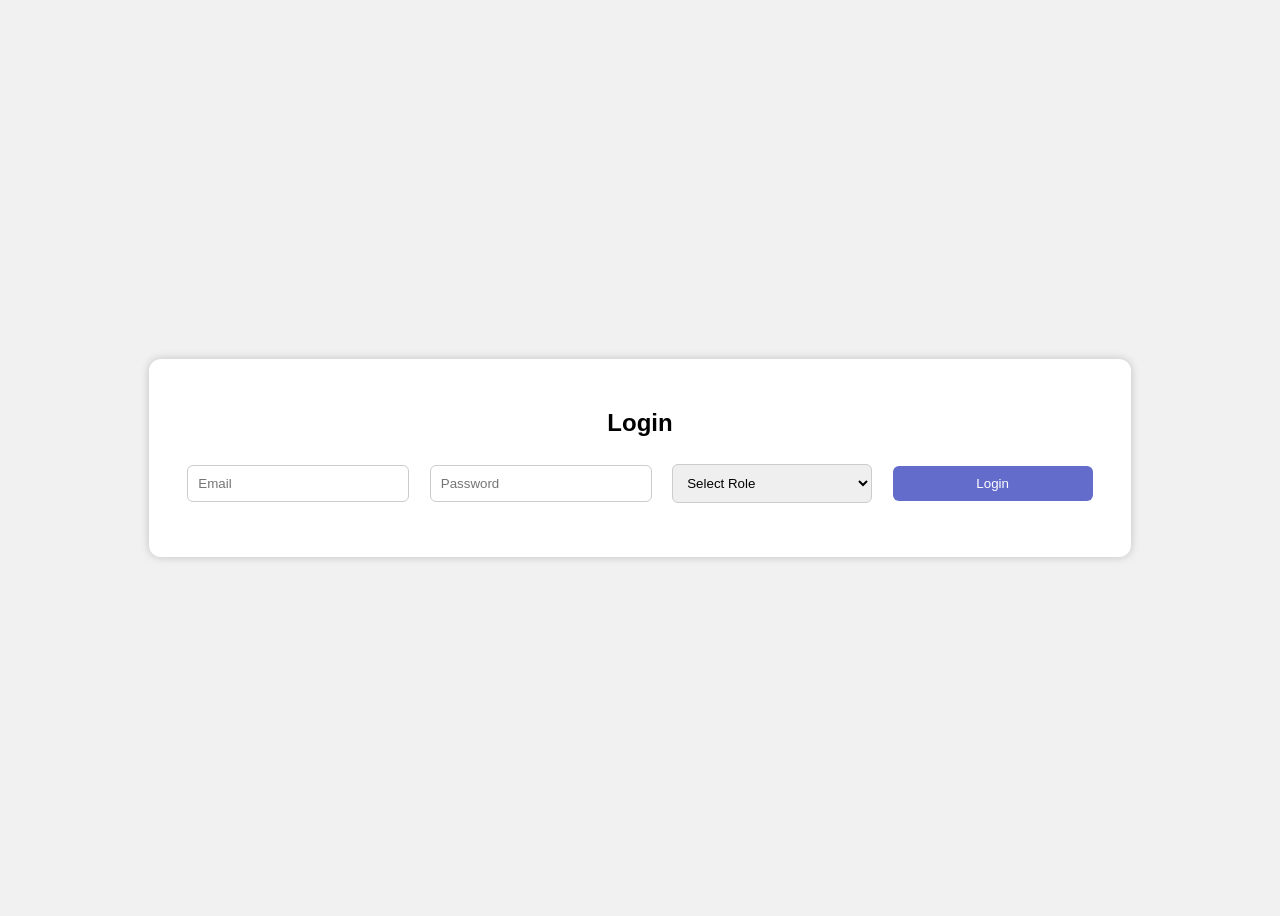
<file: index.html>
<!DOCTYPE html>
<html lang="en">
<head>
  <meta charset="UTF-8">
  <meta name="viewport" content="width=device-width, initial-scale=1.0">
  <title>Login to Academix</title>
  <link rel="stylesheet" href="css/login.css">
</head>
<body>
  <div class="login-container">
    <h2>Login</h2>
    <form id="loginForm"> 
      <input type="email" id="email" placeholder="Email" required>
      <input type="password" id="password" placeholder="Password" required>
      <select id="role" required>
        <option value="">Select Role</option>
        <option value="admin">Admin</option>
        <option value="teacher">Teacher</option>
        <option value="student">Student</option>
      </select>
      <button type="submit">Login</button>
    </form>
    <p id="message"></p>
  </div>
  <script src="js/login.js"></script>
</body>
</html>
</file>
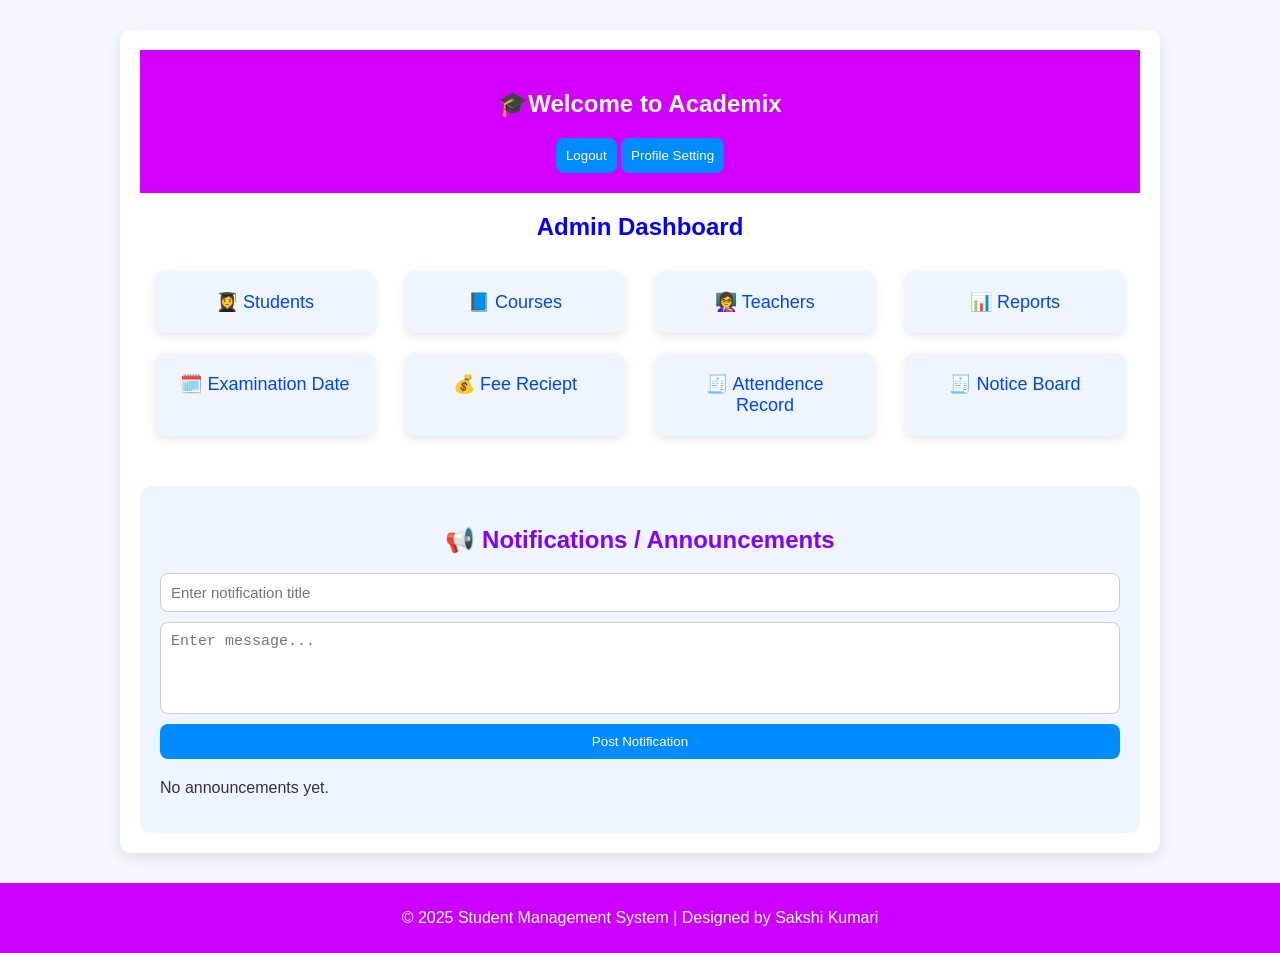
<file: adminDashboard.html>
<!DOCTYPE html>
<html lang="en">

<head>
  <meta charset="UTF-8">
  <meta name="viewport" content="width=device-width, initial-scale=1.0">
  <title>Admin Dashboard</title>
  <link rel="stylesheet" href="css/styles.css">
</head>

<body>
  <div class="container">
    <header>
      <nav class="navbar">
        <h1>🎓Welcome to Academix</h1>
        <button onclick="window.location.href='index.html'">Logout</button>
        <button onclick="window.location.href='profile.html'">Profile Setting</button>
      </nav>
    </header>
    <!-- Quick Links Section -->
    <section class="quick-links">
      <h2>Admin Dashboard</h2>
      <div class="links">
        <a href="student.html" class="card">👩‍🎓 Students</a>
        <a href="course.html" class="card">📘 Courses</a>
        <a href="faculty.html" class="card">👩‍🏫 Teachers</a>
        <a href="reports.html" class="card">📊 Reports</a>
        <a href="examination.html" class="card">🗓️ Examination Date</a>
        <a href="fee.html" class="card">💰 Fee Reciept</a>
        <a href="attendance.html" class="card">🧾 Attendence Record</a>
        <a href="notice.html" class="card">🧾 Notice Board</a>
      </div>
    </section>

    <!-- Notifications / Announcements -->
    <section class="notifications">
      <h2>📢 Notifications / Announcements</h2>

      <form id="notificationForm">
        <input type="text" id="noteTitle" placeholder="Enter notification title" required>
        <textarea id="noteMessage" placeholder="Enter message..." required></textarea>
        <button type="submit">Post Notification</button>
      </form>

      <div id="notificationList" class="note-list"></div>
    </section>
  </div>

  <footer>
    <p>© 2025 Student Management System | Designed by Sakshi Kumari</p>
  </footer>

  <script src="js/app.js"></script>
</body>

</html>
</file>
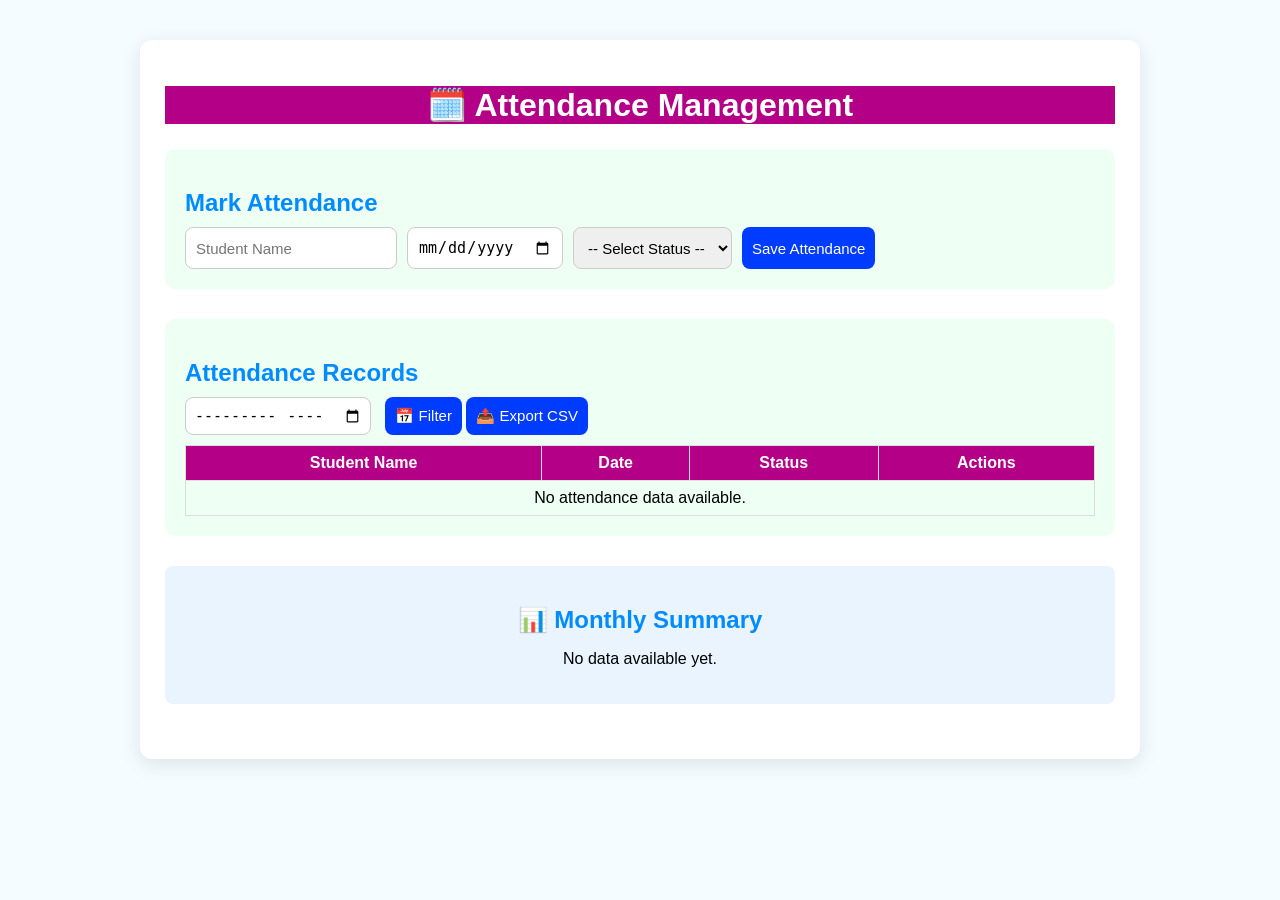
<file: attendance.html>
<!DOCTYPE html>
<html lang="en">
<head>
  <meta charset="UTF-8">
  <meta name="viewport" content="width=device-width, initial-scale=1.0">
  <title>Attendance Management | Student DBMS</title>
  <link rel="stylesheet" href="css/attendance.css">
</head>
<body>
  <div class="container">
    <h1>🗓️ Attendance Management</h1>

    <!-- Attendance Form -->
    <section class="attendance-form">
      <h2>Mark Attendance</h2>
      <form id="attendanceForm">
        <input type="text" id="studentName" placeholder="Student Name" required>
        <input type="date" id="attendanceDate" required>
        <select id="attendanceStatus" required>
          <option value="">-- Select Status --</option>
          <option value="Present">Present</option>
          <option value="Absent">Absent</option>
        </select>
        <button type="submit">Save Attendance</button>
      </form>
    </section>

    <!-- Attendance Table -->
    <section class="attendance-table">
      <h2>Attendance Records</h2>
      <input type="month" id="filterMonth" />
      <button onclick="filterByMonth()">📅 Filter</button>
      <button onclick="exportAttendance()">📤 Export CSV</button>

      <table>
        <thead>
          <tr>
            <th>Student Name</th>
            <th>Date</th>
            <th>Status</th>
            <th>Actions</th>
          </tr>
        </thead>
        <tbody id="attendanceBody"></tbody>
      </table>
    </section>

    <!-- Summary Section -->
    <section class="summary">
      <h2>📊 Monthly Summary</h2>
      <p id="summaryText">No data available yet.</p>
    </section>
  </div>

  <script src="js/attendance.js"></script>
</body>
</html>
</file>
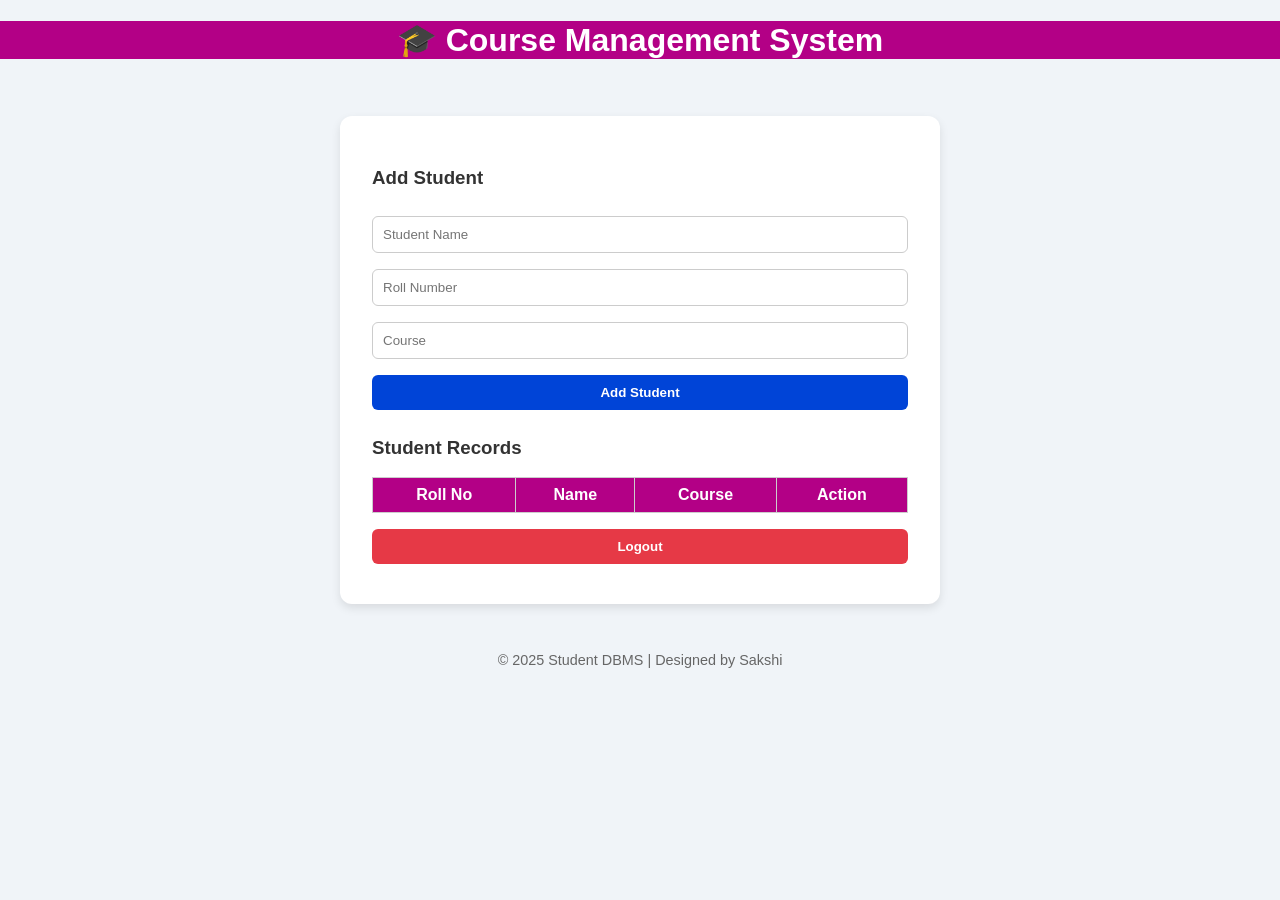
<file: course.html>
<!DOCTYPE html>
<html lang="en">

<head>
  <meta charset="UTF-8" />
  <meta name="viewport" content="width=device-width, initial-scale=1.0" />
  <title>Course Management System</title>
  <link rel="stylesheet" href="css/course.css">
</head>

<body>
  <header class="header">
    <h1>🎓 Course Management System</h1>
  </header>

  <main>
    <div class="container">
      <!-- ===== Dashboard Page ===== -->
      <section id="dashboard" class="dashboard">

        <!-- ===== Add Student Form ===== -->
        <div class="add-student">
          <h3>Add Student</h3>
          <div class="form-group">
            <input type="text" id="studentName" placeholder="Student Name" />
            <input type="text" id="studentRoll" placeholder="Roll Number" />
            <input type="text" id="studentCourse" placeholder="Course" />
          </div>
          <button class="add-btn" onclick="addStudent()">Add Student</button>
        </div>

        <!-- ===== Student Records ===== -->
        <div class="student-records">
          <h3>Student Records</h3>
          <div class="table-wrapper">
            <table id="studentTable">
              <thead>
                <tr>
                  <th>Roll No</th>
                  <th>Name</th>
                  <th>Course</th>
                  <th>Action</th>
                </tr>
              </thead>
              <tbody></tbody>
            </table>
          </div>
        </div>
        <!-- <button class="logout-btn" onclick="window.location.href='login.html'">Logout</button> -->
        <!-- <div class="text-center mt-6">
          <a href="index.html" class="text-[#6cb1da] hover:text-[#49a4d9] transition-colors">
            <i class="fas fa-arrow-left mr-2"></i>
            Back to Home
          </a>
        </div> -->
        <button class="logout-btn" onclick="logout()" ondblclick="">Logout</button>
      </section>
    </div>
  </main>

  <footer class="footer">
    © 2025 Student DBMS | Designed by Sakshi
  </footer>

  <script src="js/course.js"></script>
</body>

</html>
</file>
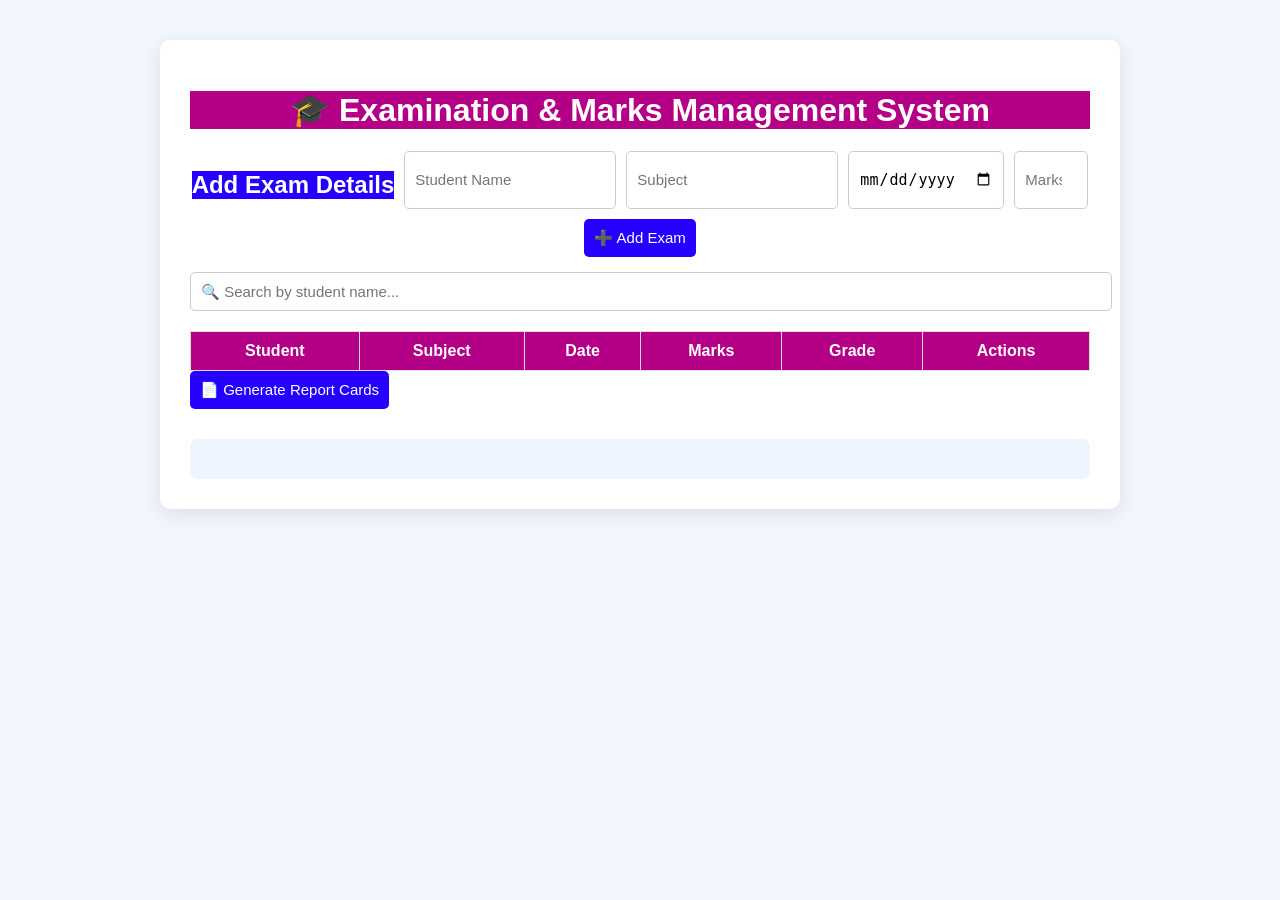
<file: examination.html>
<!DOCTYPE html>
<html lang="en">
<head>
  <meta charset="UTF-8">
  <meta name="viewport" content="width=device-width, initial-scale=1.0">
  <title>Examination & Marks Management</title>
  <link rel="stylesheet" href="css/examination.css">
</head>
<body>
  <div class="container">
    <h1>🎓 Examination & Marks Management System</h1>

    <!-- Add Exam Details Form -->
    <form id="examForm">
      <h2>Add Exam Details</h2>
      <input type="text" id="studentName" placeholder="Student Name" required>
      <input type="text" id="subject" placeholder="Subject" required>
      <input type="date" id="examDate" required>
      <input type="number" id="marks" placeholder="Marks (0 - 100)" min="0" max="100" required>
      <button type="submit">➕ Add Exam</button>
    </form>

    <!-- Search -->
    <input type="text" id="searchBox" placeholder="🔍 Search by student name..." />

    <!-- Table -->
    <table id="examTable">
      <thead>
        <tr>
          <th>Student</th>
          <th>Subject</th>
          <th>Date</th>
          <th>Marks</th>
          <th>Grade</th>
          <th>Actions</th>
        </tr>
      </thead>
      <tbody  id="tbody"></tbody>
    </table>

    <!-- Generate Report Card -->
    <button id="generateReportBtn">📄 Generate Report Cards</button>

    <div id="reportCards"></div>
  </div>

  <script src="js/examination.js"></script>
</body>
</html>
</file>
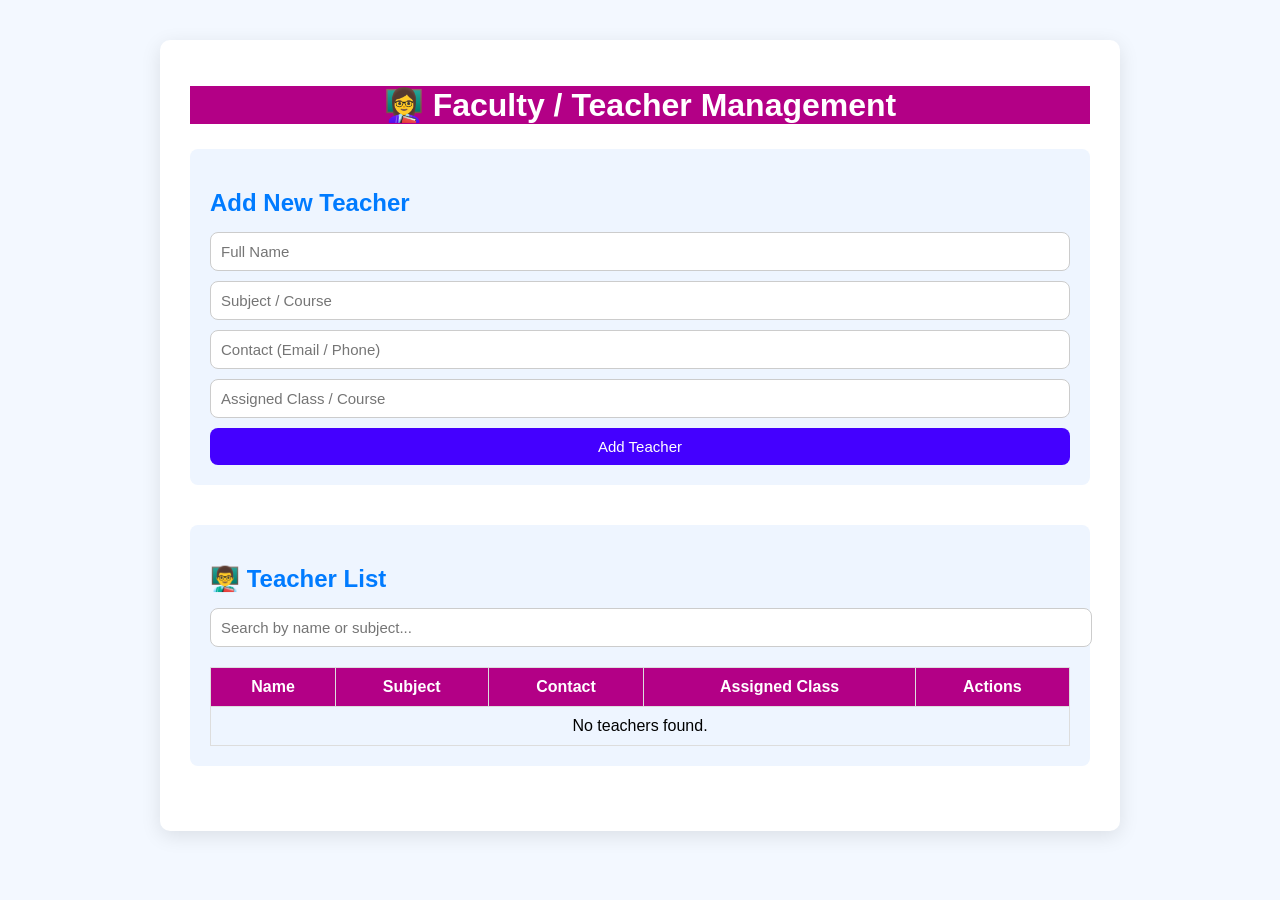
<file: faculty.html>
<!DOCTYPE html>
<html lang="en">
<head>
  <meta charset="UTF-8">
  <meta name="viewport" content="width=device-width, initial-scale=1.0">
  <title>Faculty / Teacher Management</title>
  <link rel="stylesheet" href="/css/faculty.css">
</head>
<body>
  <div class="container">
    <h1>👩‍🏫 Faculty / Teacher Management</h1>

    <!-- Add Teacher Form -->
    <section class="form-section">
      <h2>Add New Teacher</h2>
      <form id="teacherForm">
        <input type="text" id="teacherName" placeholder="Full Name" required>
        <input type="text" id="teacherSubject" placeholder="Subject / Course" required>
        <input type="text" id="teacherContact" placeholder="Contact (Email / Phone)" required>
        <input type="text" id="teacherClass" placeholder="Assigned Class / Course" required>
        <button type="submit">Add Teacher</button>
      </form>
    </section>

    <!-- Teacher List -->
    <section class="list-section">
      <h2>👨‍🏫 Teacher List</h2>
      <input type="text" id="searchTeacher" placeholder="Search by name or subject...">

      <table>
        <thead>
          <tr>
            <th>Name</th>
            <th>Subject</th>
            <th>Contact</th>
            <th>Assigned Class</th>
            <th>Actions</th>
          </tr>
        </thead>
        <tbody id="teacherTableBody"></tbody>
      </table>
    </section>
  </div>

  <script src="/js/faculty.js"></script>
</body>
</html>
</file>
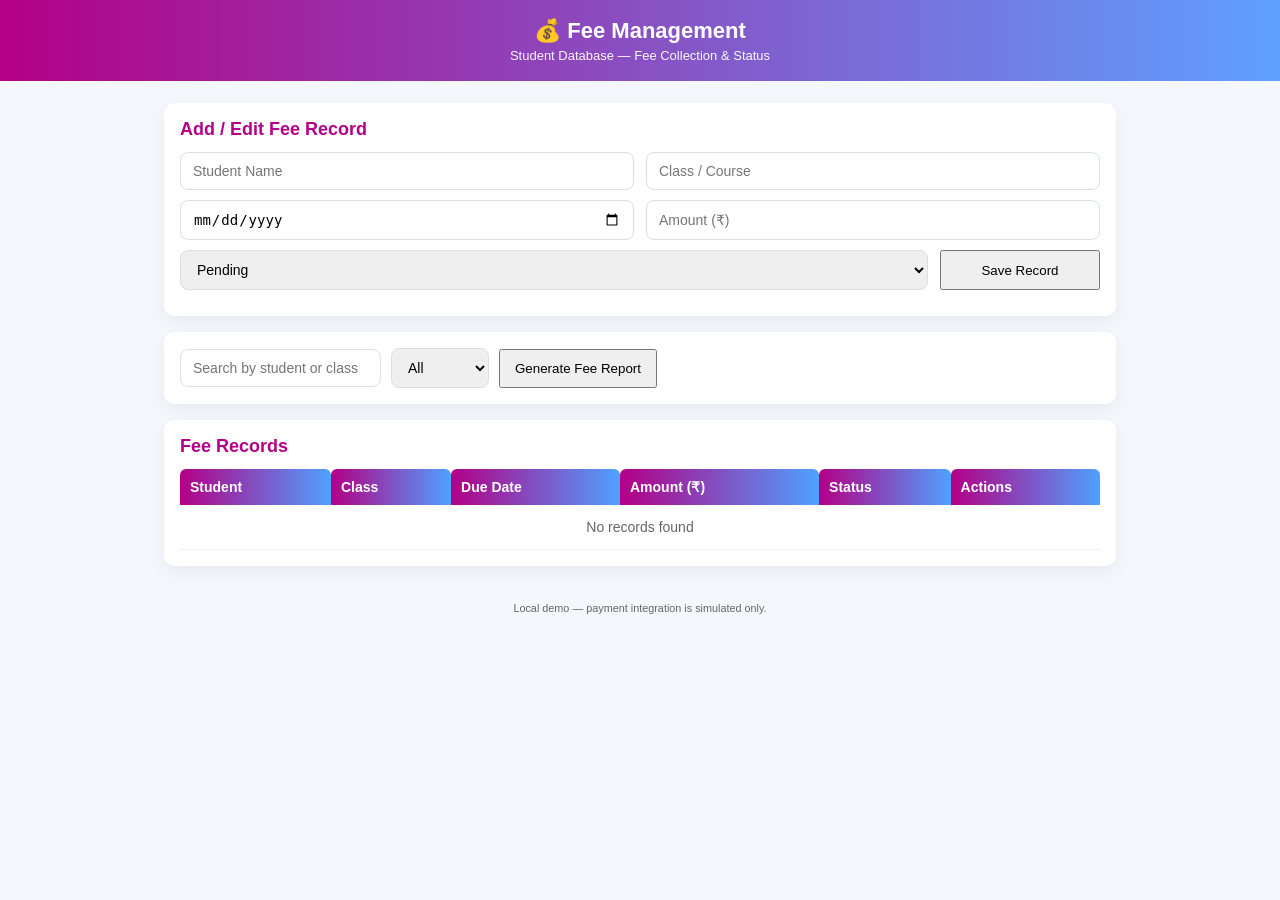
<file: fee.html>
<!DOCTYPE html>
<html lang="en">
<head>
  <meta charset="utf-8" />
  <meta name="viewport" content="width=device-width,initial-scale=1" />
  <title>Fee Management | Student DB</title>
  <link rel="stylesheet" href="css/fee.css" />
</head>
<body>
  <header>
    <h1>💰 Fee Management</h1>
    <p>Student Database — Fee Collection & Status</p>
  </header>

  <main class="container">
    <!-- Form -->
    <section class="card">
      <h2>Add / Edit Fee Record</h2>
      <form id="feeForm">
        <input type="hidden" id="editIndex" />
        <div class="row">
          <input type="text" id="studentName" placeholder="Student Name" required />
          <input type="text" id="studentClass" placeholder="Class / Course" required />
        </div>
        <div class="row">
          <input type="date" id="dueDate" required />
          <input type="number" id="amount" placeholder="Amount (₹)" min="0" required />
        </div>
        <div class="row">
          <select id="status">
            <option value="pending">Pending</option>
            <option value="paid">Paid</option>
          </select>
          <button type="submit" class="btn">Save Record</button>
        </div>
      </form>
    </section>

    <!-- Controls -->
    <section class="card">
      <div class="controls">
        <input id="searchBox" placeholder="Search by student or class" />
        <select id="filterStatus">
          <option value="all">All</option>
          <option value="paid">Paid</option>
          <option value="pending">Pending</option>
        </select>
        <button id="generateReport" class="btn">Generate Fee Report</button>
      </div>
    </section>

    <!-- Table -->
    <section class="card">
      <h2>Fee Records</h2>
      <table id="feeTable">
        <thead>
          <tr>
            <th>Student</th>
            <th>Class</th>
            <th>Due Date</th>
            <th>Amount (₹)</th>
            <th>Status</th>
            <th>Actions</th>
          </tr>
        </thead>
        <tbody>
          <!-- dynamically filled -->
        </tbody>
      </table>
    </section>

    <!-- Report -->
    <section class="card" id="reportCard" style="display:none;">
      <h2>Fee Report</h2>
      <div id="reportContent"></div>
    </section>
  </main>

  <footer>
    <small>Local demo — payment integration is simulated only.</small>
  </footer>

  <script src="js/fee.js"></script>
</body>
</html>
</file>
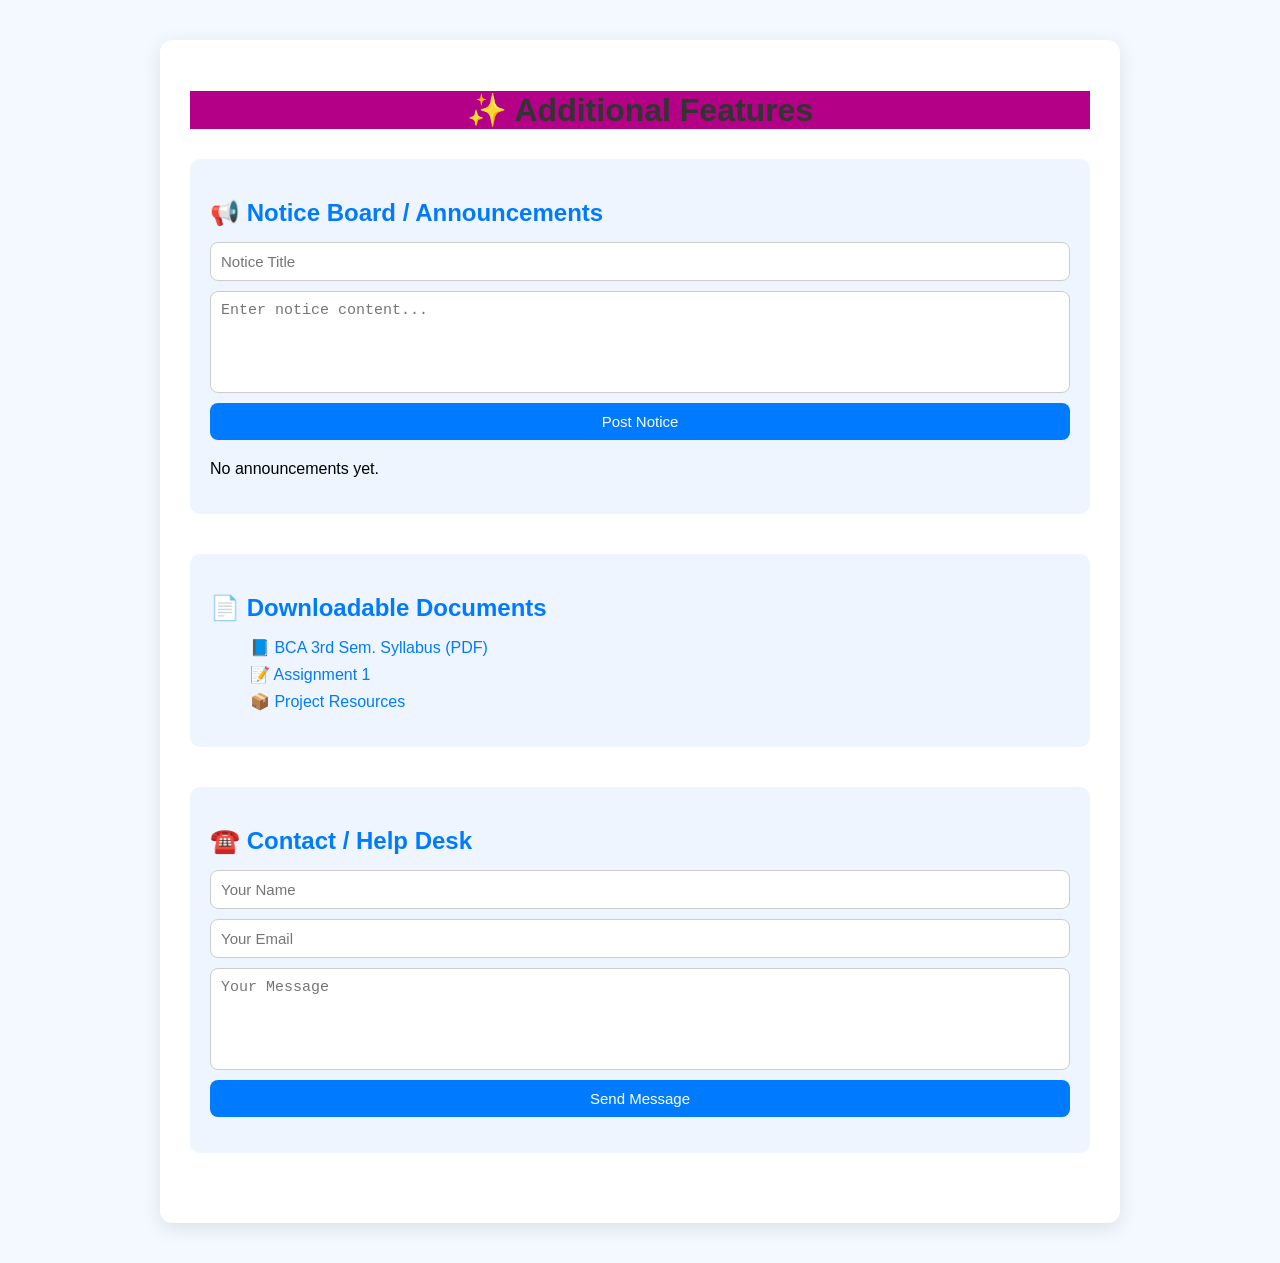
<file: notice.html>
<!DOCTYPE html>
<html lang="en">
<head>
  <meta charset="UTF-8">
  <meta name="viewport" content="width=device-width, initial-scale=1.0">
  <title>Additional Features | Student Management System</title>
  <link rel="stylesheet" href="css/notice.css">
</head>
<body>
  <div class="container">
    <h1>✨ Additional Features</h1>

    <!-- 🔔 Notice Board -->
    <section class="feature-section">
      <h2>📢 Notice Board / Announcements</h2>
      <form id="noticeForm">
        <input type="text" id="noticeTitle" placeholder="Notice Title" required>
        <textarea id="noticeContent" placeholder="Enter notice content..." required></textarea>
        <button type="submit">Post Notice</button>
      </form>

      <div id="noticeBoard" class="board"></div>
    </section>

    <!-- 📄 Downloadable Documents -->
    <section class="feature-section">
      <h2>📄 Downloadable Documents</h2>
      <ul id="documentList">
        <li><a href="/files/BCA 3RD SEM (Sec G).pdf" target="_blank" rel="noopener noreferrer">📘 BCA 3rd Sem. Syllabus (PDF)</a></li>
        <li><a href="/files/Assignment 1 .pdf" target="_blank">📝 Assignment 1</a></li>
        <li><a href="/files/Project front-page.pdf" target="_blank">📦 Project Resources</a></li>
      </ul>
    </section>

    <!-- ☎️ Contact / Help Section -->
    <section class="feature-section">
      <h2>☎️ Contact / Help Desk</h2>
      <form id="contactForm">
        <input type="text" id="contactName" placeholder="Your Name" required>
        <input type="email" id="contactEmail" placeholder="Your Email" required>
        <textarea id="contactMsg" placeholder="Your Message" required></textarea>
        <button type="submit">Send Message</button>
      </form>
      <p id="contactResponse"></p>
    </section>
  </div>

  <script src="js/notice.js"></script>
</body>
</html>
</file>
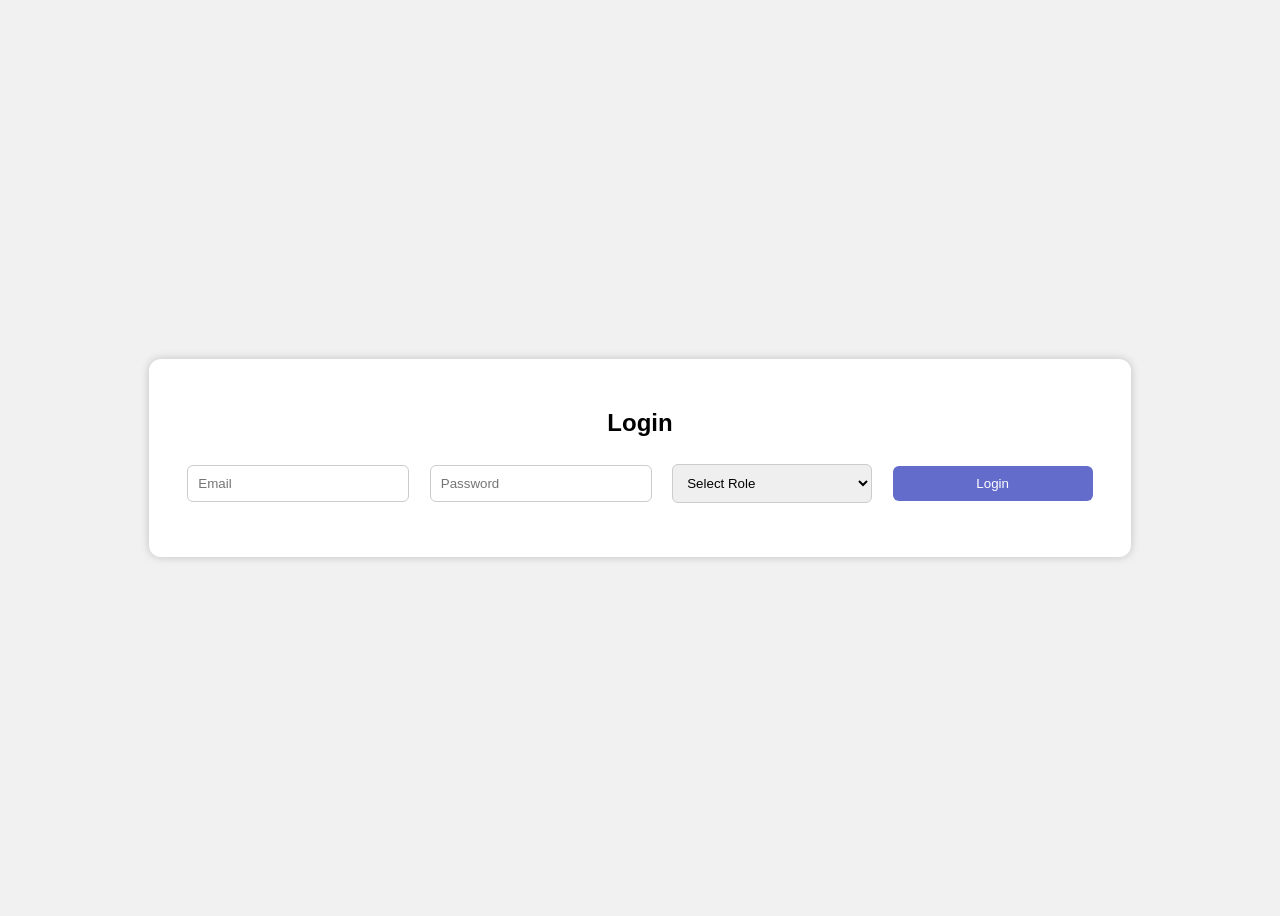
<file: profile.html>
<!DOCTYPE html>
<html lang="en">
<head>
  <meta charset="UTF-8">
  <meta name="viewport" content="width=device-width, initial-scale=1.0">
  <title>Profile - Student DBMS</title>
  <link rel="stylesheet" href="css/login.css">
</head>
<body>
  <div class="profile-container">
    <h2>Profile Settings</h2>
    <form id="profileForm">
      <input type="text" id="name" placeholder="Full Name" required>
      <input type="email" id="emailProfile" placeholder="Email" readonly>
      <input type="password" id="newPassword" placeholder="New Password (optional)">
      <button type="submit">Save Changes</button>
    </form>
    <button onclick="backToDashboard()">Back to Dashboard</button>
  </div>
  <script src="js/login.js"></script>
</body>
</html>
</file>
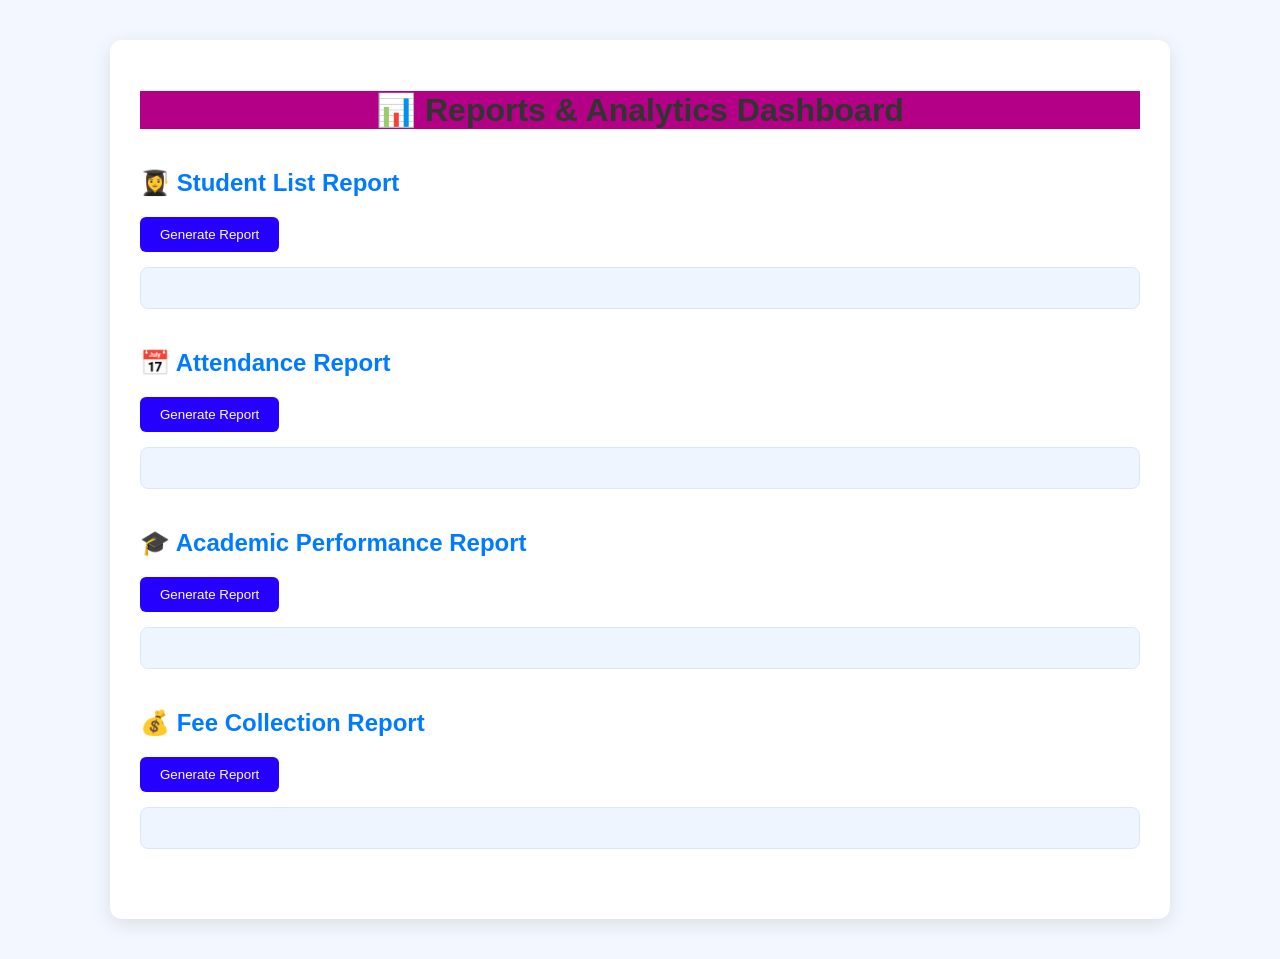
<file: reports.html>
<!DOCTYPE html>
<html lang="en">
<head>
  <meta charset="UTF-8">
  <meta name="viewport" content="width=device-width, initial-scale=1.0">
  <title>Reports & Analytics | Student Management System</title>
  <link rel="stylesheet" href="css/reports.css">
</head>
<body>
  <div class="container">
    <h1>📊 Reports & Analytics Dashboard</h1>

    <div class="report-section">
      <h2>👩‍🎓 Student List Report</h2>
      <button onclick="generateStudentReport()">Generate Report</button>
      <div id="studentReport" class="report-box"></div>
    </div>

    <div class="report-section">
      <h2>📅 Attendance Report</h2>
      <button onclick="generateAttendanceReport()">Generate Report</button>
      <div id="attendanceReport" class="report-box"></div>
    </div>

    <div class="report-section">
      <h2>🎓 Academic Performance Report</h2>
      <button onclick="generatePerformanceReport()">Generate Report</button>
      <div id="performanceReport" class="report-box"></div>
    </div>

    <div class="report-section">
      <h2>💰 Fee Collection Report</h2>
      <button onclick="generateFeeReport()">Generate Report</button>
      <div id="feeReport" class="report-box"></div>
    </div>
  </div>

  <script src="js/reports.js"></script>
</body>
</html>
</file>
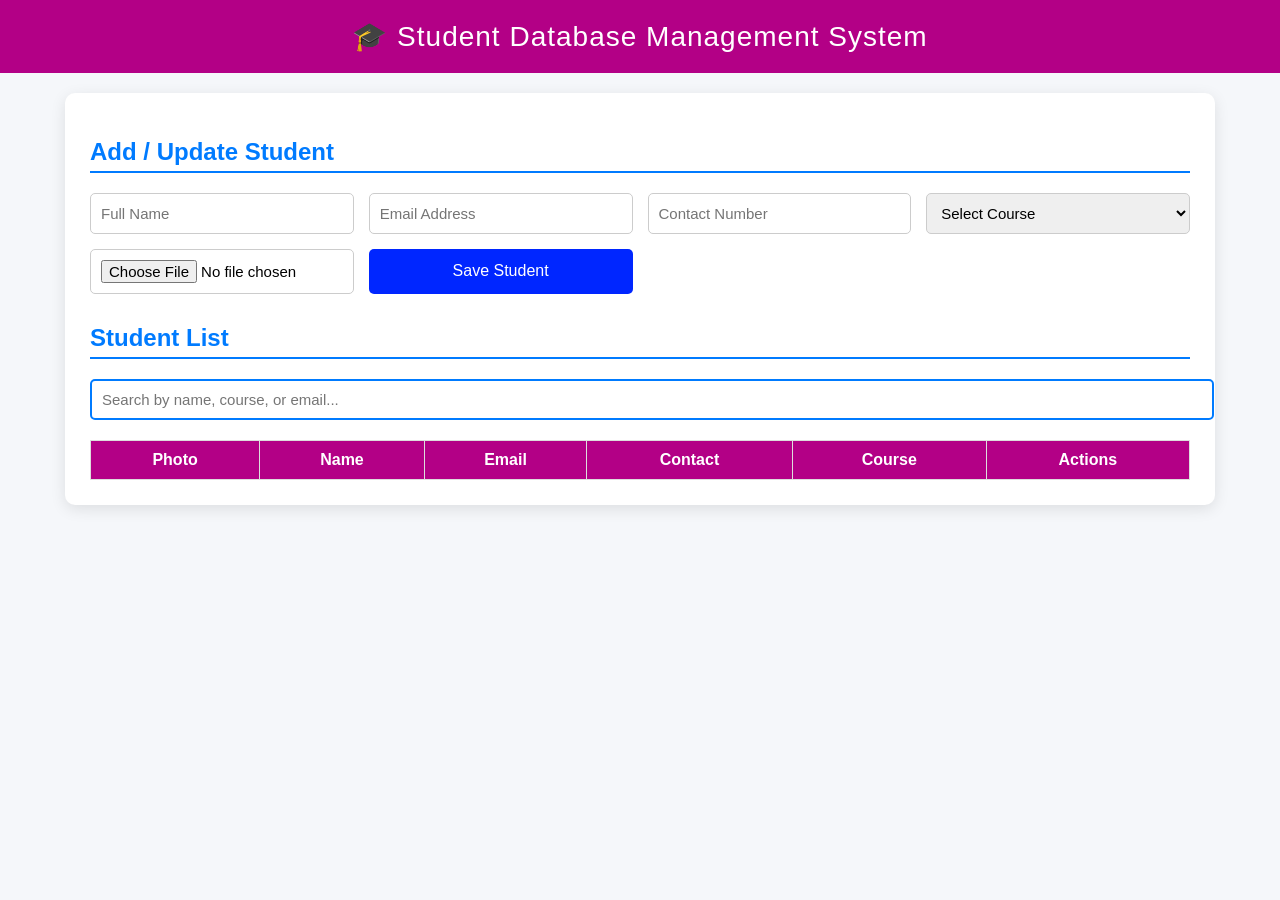
<file: student.html>
<!DOCTYPE html>
<html lang="en">

<head>
  <meta charset="UTF-8">
  <meta name="viewport" content="width=device-width, initial-scale=1.0">
  <title>Student Database System</title>
  <link rel="stylesheet" href="css/student.css">
   <link href="https://cdnjs.cloudflare.com/ajax/libs/font-awesome/6.0.0/css/all.min.css" rel="stylesheet">
</head>

<body>
  <header>🎓 Student Database Management System</header>
  <div class="container">
    <h2>Add / Update Student</h2>
    <form id="studentForm">
      <input type="hidden" id="editIndex">
      <input type="text" id="name" placeholder="Full Name" required>
      <input type="email" id="email" placeholder="Email Address" required>
      <input type="text" id="contact" placeholder="Contact Number" required>
      <select id="course" required>
        <option value="">Select Course</option>
        <option>BCA</option>
        <option>B.Tech</option>
        <option>MCA</option>
        <option>B.Sc</option>
        <option>BBA</option>
      </select>
      <input type="file" id="photo" accept="image/*">

      <button type="submit">Save Student</button>
    </form>

    <div class="student-list">
      <h2>Student List</h2>
      <div class="search-box">
        <input type="text" id="search" placeholder="Search by name, course, or email...">
      </div>
      <table>
        <thead>
          <tr>
            <th>Photo</th>
            <th>Name</th>
            <th>Email</th>
            <th>Contact</th>
            <th>Course</th>
            <th>Actions</th>
          </tr>
        </thead>
        <tbody id="studentTableBody"></tbody>
      </table>
    </div>
  </div>

  <script src="js/student.js"></script>
</body>

</html>
</file>
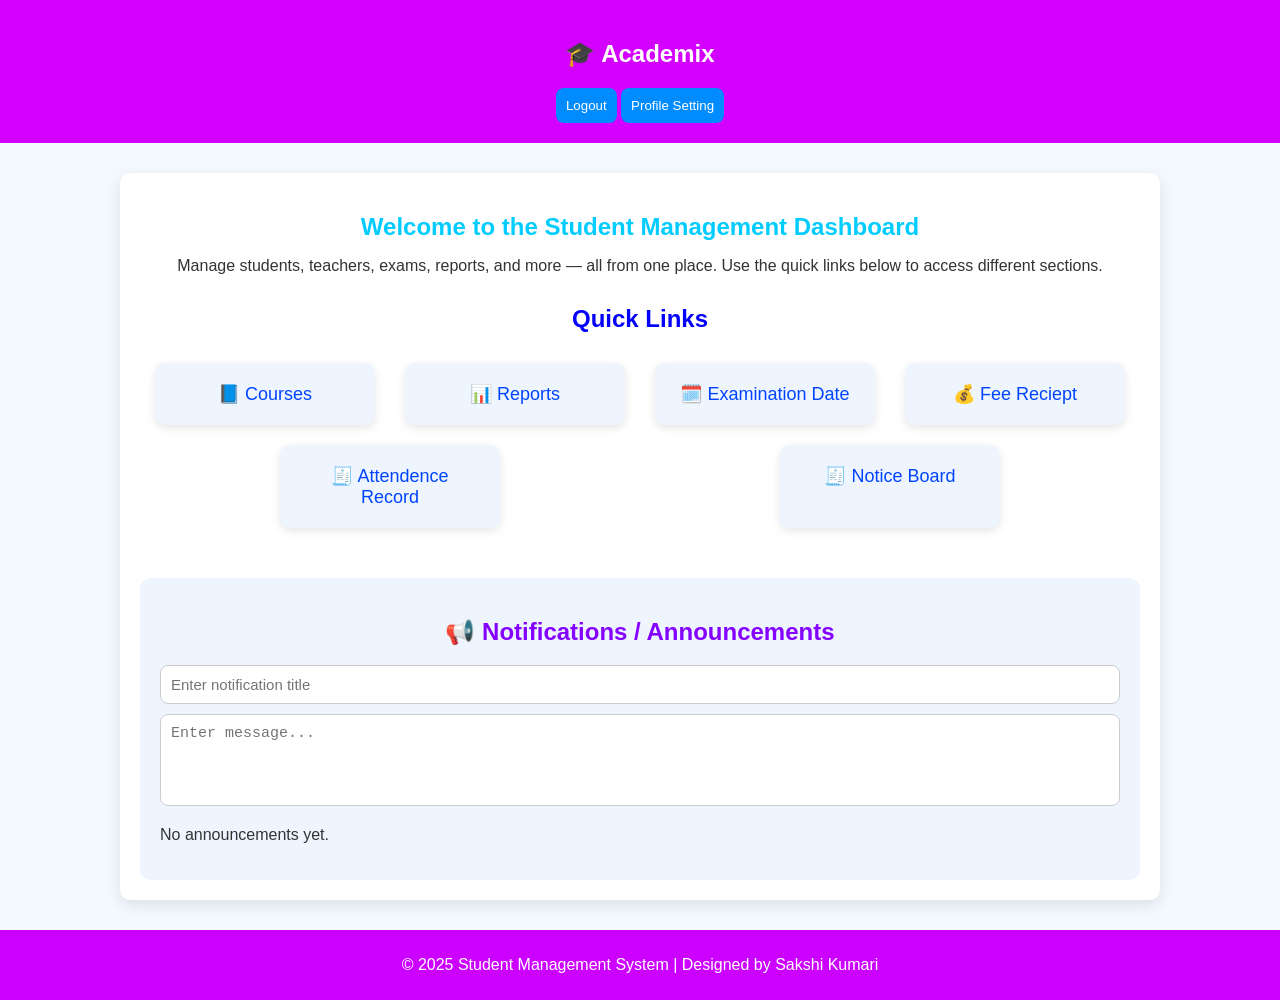
<file: studentDashboard.html>
<!DOCTYPE html>
<html lang="en">

<head>
    <meta charset="UTF-8">
    <meta name="viewport" content="width=device-width, initial-scale=1.0">
    <title>Academix</title>
    <link rel="stylesheet" href="css/styles.css">
</head>

<body>
    <header>
        <nav class="navbar">
            <h1>🎓 Academix</h1>
            <button class="logout-btn" onclick="window.location.href='login.html'">Logout</button>
            <button onclick="window.location.href='profile.html'">Profile Setting</button>
        </nav>
    </header>

    <div class="container">
        <!-- Welcome Section -->
        <section class="welcome">
            <h2>Welcome to the Student Management Dashboard</h2>
            <p>Manage students, teachers, exams, reports, and more — all from one place.
                Use the quick links below to access different sections.</p>
        </section>

        <!-- Quick Links Section -->
        <section class="quick-links">
            <h2>Quick Links</h2>
            <div class="links">
                <a href="course.html" class="card">📘 Courses</a>
                <a href="reports.html" class="card">📊 Reports</a>
                <a href="examination.html" class="card">🗓️ Examination Date</a>
                <a href="fee.html" class="card">💰 Fee Reciept</a>
                <a href="attendance.html" class="card">🧾 Attendence Record</a>
                <a href="notice.html" class="card">🧾 Notice Board</a>

            </div>
        </section>

        <!-- Notifications / Announcements -->
        <section class="notifications">
            <h2>📢 Notifications / Announcements</h2>

            <form id="notificationForm">
                <input type="text" id="noteTitle" placeholder="Enter notification title" required>
                <textarea id="noteMessage" placeholder="Enter message..." required></textarea>
                <!-- <button type="submit">Post Notification</button> -->
            </form>

            <div id="notificationList" class="note-list"></div>
        </section>
    </div>

    <footer>
        <p>© 2025 Student Management System | Designed by Sakshi Kumari</p>
    </footer>

    <script src="js/app.js"></script>
</body>

</html>
</file>
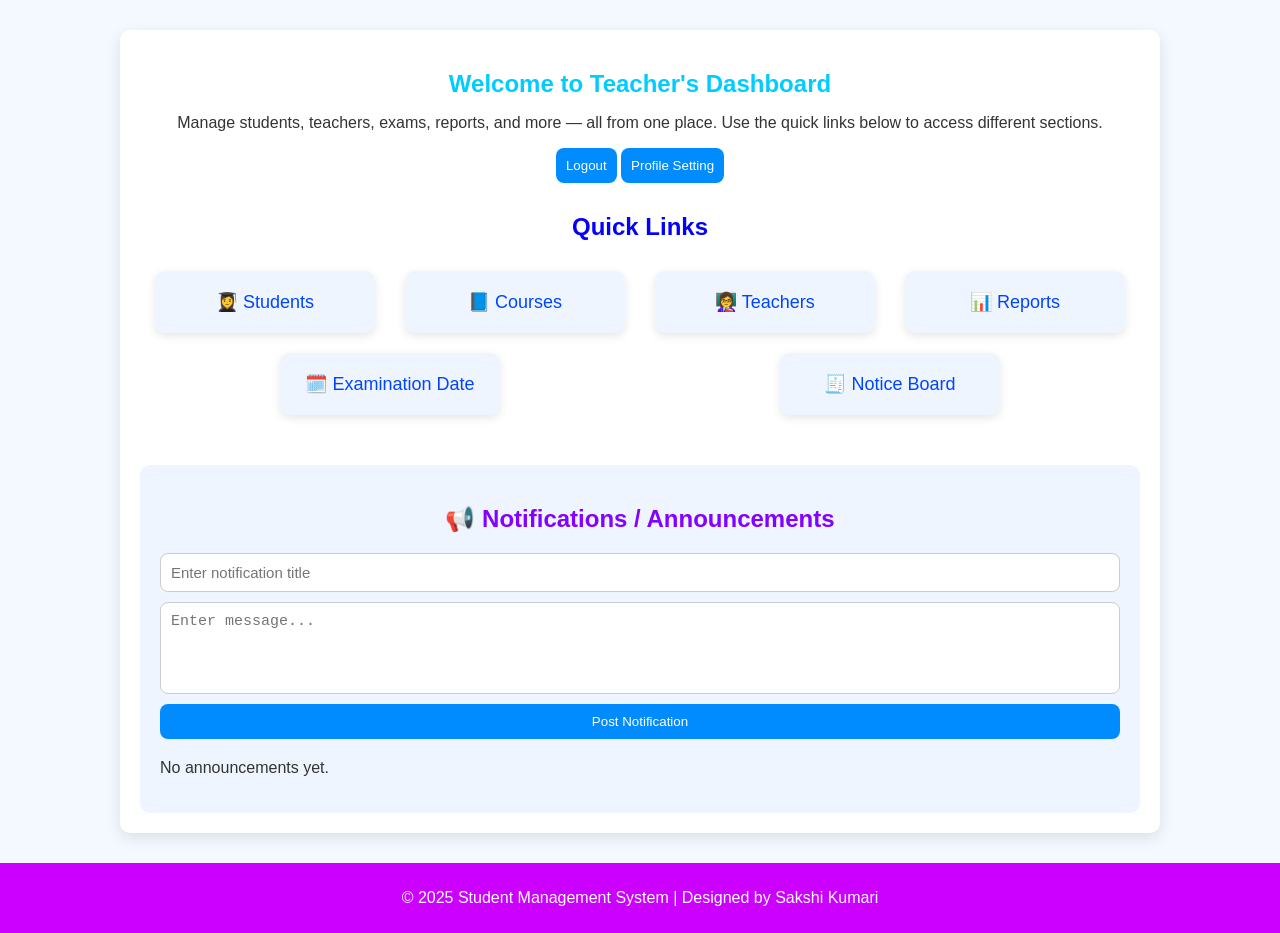
<file: teacherDashboard.html>
<!DOCTYPE html>
<html lang="en">

<head>
  <meta charset="UTF-8">
  <meta name="viewport" content="width=device-width, initial-scale=1.0">
  <title>Teacher's Dashboard</title>
  <link rel="stylesheet" href="css/styles.css">
</head>

<body>
  <div class="container">
    <!-- Welcome Section -->
    <section class="welcome">
      <h2>Welcome to Teacher's Dashboard</h2>
      <p>Manage students, teachers, exams, reports, and more — all from one place.
        Use the quick links below to access different sections.</p>
      <button class="logout-btn" onclick="window.location.href='login.html'">Logout</button>
      <button onclick="window.location.href='profile.html'">Profile Setting</button>
    </section>

    <!-- Quick Links Section -->
    <section class="quick-links">
      <h2>Quick Links</h2>
      <div class="links">
        <a href="student.html" class="card">👩‍🎓 Students</a>
        <a href="course.html" class="card">📘 Courses</a>
        <a href="faculty.html" class="card">👩‍🏫 Teachers</a>
        <a href="reports.html" class="card">📊 Reports</a>
        <a href="examination.html" class="card">🗓️ Examination Date</a>
        <a href="notice.html" class="card">🧾 Notice Board</a>

      </div>
    </section>

    <!-- Notifications / Announcements -->
    <section class="notifications">
      <h2>📢 Notifications / Announcements</h2>

      <form id="notificationForm">
        <input type="text" id="noteTitle" placeholder="Enter notification title" required>
        <textarea id="noteMessage" placeholder="Enter message..." required></textarea>
        <button type="submit">Post Notification</button>
      </form>

      <div id="notificationList" class="note-list"></div>
    </section>
  </div>

  <footer>
    <p>© 2025 Student Management System | Designed by Sakshi Kumari</p>
  </footer>

  <script src="js/app.js"></script>
</body>

</html>
</file>
<file: css/login.css>
body {
  font-family: Arial, sans-serif;
  background: #f1f1f1;
  display: flex;
  justify-content: center;
  align-items: center;
  height: 100vh;
}

.login-container, .home-container {
  background: white;
  padding: 30px;
  border-radius: 12px;
  box-shadow: 0 0 10px rgba(0,0,0,0.2);
  text-align: center;
}

input, select, button {
  margin: 8px;
  padding: 10px;
  width: 200px;
  border-radius: 6px;
  border: 1px solid #ccc;
}

button {
  background-color:#636CCB;
  color: white;
  border: none;
  cursor: pointer;
}

button:hover {
  background-color:#4c539c;
}
button:active {
  transform: scale(0.98);
}
</file>
<file: css/styles.css>
/* General layout */
body {
  font-family: 'Poppins', sans-serif;
  margin: 0;
  padding: 0;
  background: #f4f8ff;
  color: #333;
}

header {
  background: #d400ff;
  color: rgb(255, 255, 255);
  text-align: center;
  padding: 20px 0;
}

.container {
  max-width: 1000px;
  margin: 30px auto;
  padding: 20px;
  background: white;
  border-radius: 10px;
  box-shadow: 0 5px 15px rgba(0,0,0,0.1);
}

/* Welcome Section */
.welcome {
  text-align: center;
  margin-bottom: 30px;
}

.welcome h2 {
  color: #00ccff;
  margin-bottom: 10px;
}

/* Quick Links */
.quick-links {
  margin-bottom: 40px;
}

.quick-links h2 {
  color: #0400ff;
  text-align: center;
}

.links {
  display: flex;
  justify-content: space-around;
  flex-wrap: wrap;
  margin-top: 15px;
}

.card {
  background: #eef5ff;
  color: #0044ff;
  padding: 20px;
  border-radius: 10px;
  text-align: center;
  text-decoration: none;
  font-size: 18px;
  width: 180px;
  margin: 10px;
  transition: 0.3s;
  box-shadow: 0 3px 10px rgba(0,0,0,0.1);
}

.card:hover {
  background: #c300ff;
  color: white;
  transform: scale(1.05);
}

/* Notifications */
.notifications {
  background: #eef5ff;
  padding: 20px;
  border-radius: 10px;
}

.notifications h2 {
  color: #8400ff;
  text-align: center;
}

form {
  display: flex;
  flex-direction: column;
  gap: 10px;
  margin-bottom: 20px;
}

input, textarea {
  padding: 10px;
  border: 1px solid #ccc;
  border-radius: 8px;
  font-size: 15px;
}

textarea {
  resize: none;
  height: 70px;
}

button {
  background: #008cff;
  color: white;
  border: none;
  padding: 10px;
  border-radius: 8px;
  cursor: pointer;
  transition: 0.3s;
}

button:hover {
  background: #8900b3;
}

/* Notification List */
.note-list {
  margin-top: 15px;
}

.note {
  background: white;
  border-left: 5px solid #00b7ff;
  padding: 15px;
  border-radius: 8px;
  margin-bottom: 10px;
  box-shadow: 0 2px 8px rgba(0,0,0,0.05);
}

.note h3 {
  margin: 0;
  color: #00c3ff;
}

.note p {
  margin: 5px 0;
  color: #333;
}

footer {
  text-align: center;
  padding: 10px 0;
  margin-top: 30px;
  background: #cc00ff;
  color: white;
}
</file>
<file: css/attendance.css>
body {
  font-family: 'Poppins', sans-serif;
  background: #f4fcff;
  margin: 0;
  padding: 0;
}

.container {
  max-width: 950px;
  margin: 40px auto;
  background: #ffffff;
  padding: 25px;
  border-radius: 12px;
  box-shadow: 0 5px 20px rgba(0,0,0,0.1);
}

h1 {
  text-align: center;
   background:#b30086;
  color:white;
  margin-bottom: 25px;
}

h2 {
  color: #008cff;
  margin-bottom: 10px;
}

.attendance-form, .attendance-table, .summary {
  background: #eefff4;
  padding: 20px;
  border-radius: 10px;
  margin-bottom: 30px;
}

form {
  display: flex;
  flex-wrap: wrap;
  gap: 10px;
}

input, select, button {
  padding: 10px;
  border: 1px solid #ccc;
  border-radius: 8px;
  font-size: 15px;
}

button {
  background: #003cff;
  color: white;
  border: none;
  cursor: pointer;
  transition: 0.3s;
}

button:hover {
  background: #7a00b3;
}

table {
  width: 100%;
  border-collapse: collapse;
  margin-top: 10px;
}

th, td {
  border: 1px solid #ddd;
  text-align: center;
  padding: 8px;
}

th {
  background: #b30086;
  color: white;
}

.action-btn {
  padding: 5px 8px;
  border: none;
  border-radius: 6px;
  cursor: pointer;
}

.delete-btn {
  background: #dc3545;
  color: white;
}

.delete-btn:hover {
  background: #b32d3b;
}

#filterMonth {
  margin-right: 10px;
  padding: 8px;
}

.summary {
  text-align: center;
  background: #eaf4ff;
  padding: 20px;
  border-radius: 8px;
}
</file>
<file: css/course.css>
* {
      box-sizing: border-box;
      font-family: 'Poppins', sans-serif;
    }

    body {
      margin: 0;
      padding: 0;
      background: #f0f4f8;
      color: #333;
    }

    main {
      display: flex;
      justify-content: center;
      align-items: flex-start;
      padding: 2rem;
    }

    .container {
      background: white;
      border-radius: 12px;
      box-shadow: 0 4px 10px rgba(0, 0, 0, 0.1);
      padding: 2rem;
      width: 100%;
      max-width: 600px;
    }
    h1 {
  text-align: center;
  color:white;
   background: #b30086;
  margin-bottom: 25px;
}

    h2 {
      text-align: center;
      margin-bottom: 1rem;
      color: #0078d7;
    }

    input, button, select {
      width: 100%;
      padding: 10px;
      margin: 8px 0;
      border: 1px solid #ccc;
      border-radius: 6px;
    }

    button {
      background: #0044d7;
      color: white;
      border: none;
      cursor: pointer;
      font-weight: 600;
    }

    button:hover {
      background: #5a00a3;
    }

    .hidden {
      display: none;
    }

    table {
      width: 100%;
      border-collapse: collapse;
      margin-top: 1rem;
    }

    th, td {
      border: 1px solid #ccc;
      padding: 8px;
      text-align: center;
    }

    th {
      background: #b30086;
      color: white;
    }

    .logout-btn {
      background: #e63946;
      margin-top: 1rem;
    }

    .logout-btn:hover {
      background: #c1121f;
    }

    .footer {
      text-align: center;
      padding: 1rem;
      font-size: 0.9rem;
      color: #666;
    }
</file>
<file: css/examination.css>
body {
  font-family: "Poppins", sans-serif;
  background: #f2f7ff;
  margin: 0;
  padding: 0;
}

.container {
  max-width: 900px;
  background: white;
  margin: 40px auto;
  padding: 30px;
  border-radius: 10px;
  box-shadow: 0 5px 20px rgba(0,0,0,0.1);
}

h1 {
  text-align: center;
  color:white;
  background: #b30086;
  
}
h2 {
  background: #2600ff;
  color: white;
  border: none;
  margin-bottom: 10px;
}

form {
  display: flex;
  flex-wrap: wrap;
  gap: 10px;
  justify-content: center;
}

input, button {
  padding: 10px;
  border-radius: 5px;
  border: 1px solid #ccc;
  font-size: 15px;
}

button {
  background: #2600ff;
  color: white;
  border: none;
  cursor: pointer;
  transition: 0.3s;
}

button:hover {
  background: #6b00b3;
}

table {
  width: 100%;
  margin-top: 20px;
  border-collapse: collapse;
}

th, td {
  border: 1px solid #ddd;
  text-align: center;
  padding: 10px;
}

th {
  background: #b30086;
  color: white;
}

tr:nth-child(even) {
  background: #f9f9f9;
}

#searchBox {
  width: 100%;
  margin-top: 15px;
  padding: 10px;
}

#reportCards {
  margin-top: 30px;
  background: #eef5ff;
  padding: 20px;
  border-radius: 8px;
}
</file>
<file: css/faculty.css>
body {
  font-family: 'Poppins', sans-serif;
  background-color: #f3f8ff;
  margin: 0;
  padding: 0;
}

.container {
  max-width: 900px;
  margin: 40px auto;
  background: #fff;
  padding: 25px 30px;
  border-radius: 10px;
  box-shadow: 0 5px 20px rgba(0,0,0,0.1);
}

h1 {
  text-align: center;
  color:white;
   background: #b30086;
  margin-bottom: 25px;
}

.form-section, .list-section {
  margin-bottom: 40px;
  background: #eef5ff;
  padding: 20px;
  border-radius: 8px;
}

h2 {
  color: #007bff;
  margin-bottom: 15px;
}

form {
  display: flex;
  flex-direction: column;
  gap: 10px;
}

input, button {
  padding: 10px;
  border: 1px solid #ccc;
  border-radius: 8px;
  font-size: 15px;
}

button {
  background: #4400ff;
  color: #fff;
  border: none;
  cursor: pointer;
  transition: 0.3s;
}

button:hover {
  background: #6b00b3;
}

table {
  width: 100%;
  border-collapse: collapse;
  margin-top: 10px;
}

th, td {
  border: 1px solid #ddd;
  text-align: center;
  padding: 10px;
}

th {
  background: #b30086;
  color: white;
}

td button {
  padding: 6px 10px;
  margin: 2px;
  border: none;
  border-radius: 5px;
  cursor: pointer;
}

.edit-btn {
  background: #ffc107;
  color: #000;
}

.delete-btn {
  background: #dc3545;
  color: white;
}

#searchTeacher {
  width: 100%;
  margin-bottom: 10px;
  padding: 10px;
}
</file>
<file: css/fee.css>
:root{
  --accent:#b30086;
  --success:#2e7d32;
  --danger:#d32f2f;
  --card:#ffffff;
  --bg:#f4f7fb;
  --muted:#666;
}

*{box-sizing:border-box}
body{
  margin:0;
  font-family:Inter,Segoe UI,Arial,sans-serif;
  background:var(--bg);
  color:#222;
  -webkit-font-smoothing:antialiased;
}

header{
  background:linear-gradient(90deg,var(--accent),#5ea0ff);
  color:white;
  padding:18px 12px;
  text-align:center;
}
header h1{margin:0;font-size:22px}
header p{margin:4px 0 0;font-size:13px;opacity:.95}

.container{
  max-width:980px;
  margin:22px auto;
  padding:0 14px;
}

/* cards */
.card{
  background:var(--card);
  padding:16px;
  border-radius:10px;
  box-shadow:0 6px 18px rgba(15,30,60,0.06);
  margin-bottom:16px;
}

h2{margin:0 0 12px;font-size:18px;color:var(--accent)}

/* form layout */
.row{
  display:flex;
  gap:12px;
  margin-bottom:10px;
}
.row input, .row select{
  flex:1;
  padding:10px 12px;
  border:1px solid #d7dfe9;
  border-radius:8px;
  font-size:14px;
}
#feeForm .btn{flex:0 0 160px}

/* controls */
.controls{
  display:flex;
  gap:10px;
  align-items:center;
}
.controls input, .controls select{
  padding:10px 12px;
  border-radius:8px;
  border:1px solid #d7dfe9;
  font-size:14px;
}
.controls .btn{padding:10px 14px}

/* table */
table{
  width:100%;
  border-collapse:collapse;
  font-size:14px;
}
thead th{
  text-align:left;
  padding:10px;
  background:linear-gradient(90deg,var(--accent),#4fa1ff);
  color:#fff;
  border-top-left-radius:6px;
  border-top-right-radius:6px;
}
tbody td{
  padding:10px;
  border-bottom:1px solid #eef4fb;
}
.status-badge{
  display:inline-block;
  padding:6px 8px;
  border-radius:8px;
  color:white;
  font-weight:600;
  font-size:13px;
}
.paid{background:var(--success)}
.pending{background:var(--danger);opacity:0.95}

/* action buttons */
.action-btn{
  padding:6px 8px;
  border-radius:6px;
  margin-right:6px;
  border:none;
  cursor:pointer;
  font-size:13px;
}
.edit{background:#f0ad4e;color:white}
.delete{background:#c62828;color:white}
.pay{background:var(--accent);color:white}
.toggle{background:#6c757d;color:white}

/* report */
#reportContent{
  font-size:14px;
  line-height:1.6;
}

/* footer */
footer{ text-align:center; padding:12px 0; color:var(--muted); font-size:13px }
@media(max-width:720px){
  .row{flex-direction:column}
  .controls{flex-direction:column;align-items:stretch}
  .controls .btn{width:100%}
  .action-btn{margin:6px 4px 6px 0}
}
</file>
<file: css/notice.css>
body {
  font-family: "Poppins", sans-serif;
  background: #f4f8ff;
  margin: 0;
  padding: 0;
}

.container {
  max-width: 900px;
  margin: 40px auto;
  background: #fff;
  padding: 30px;
  border-radius: 12px;
  box-shadow: 0 5px 20px rgba(0,0,0,0.1);
}

h1 {
  text-align: center;
  color: #333;
  background: #b30086;
  margin-bottom: 30px;
}

.feature-section {
  margin-bottom: 40px;
  padding: 20px;
  background: #eef5ff;
  border-radius: 10px;
}

h2 {
  color: #007bff;
  margin-bottom: 15px;
}

form {
  display: flex;
  flex-direction: column;
  gap: 10px;
}

input, textarea, button {
  padding: 10px;
  border: 1px solid #ccc;
  border-radius: 8px;
  font-size: 15px;
}

textarea {
  resize: none;
  height: 80px;
}

button {
  background: #007bff;
  color: white;
  cursor: pointer;
  transition: 0.3s;
  border: none;
}

button:hover {
 background: #7100b3;
}

.board {
  margin-top: 20px;
}

.notice {
  background: white;
  border: 1px solid #ccc;
  border-left: 5px solid #f700ff;
  padding: 15px;
  border-radius: 8px;
  margin-bottom: 10px;
}

.notice h3 {
  margin: 0 0 5px 0;
  color: #333;
}

.notice p {
  margin: 0;
  color: #555;
}

ul#documentList li {
  list-style: none;
  margin: 8px 0;
}

ul#documentList a {
  text-decoration: none;
  color: #007bff;
}

ul#documentList a:hover {
  text-decoration: underline;
}

#contactResponse {
  margin-top: 10px;
  font-weight: bold;
}
</file>
<file: css/reports.css>
body {
  font-family: "Poppins", sans-serif;
  background: #f3f7ff;
  margin: 0;
  padding: 0;
}

.container {
  width: 90%;
  max-width: 1000px;
  background: white;
  margin: 40px auto;
  padding: 30px;
  border-radius: 12px;
  box-shadow: 0 5px 20px rgba(0,0,0,0.1);
}

h1 {
  text-align: center;
  color: #333;
  background: #b30086;
  margin-bottom: 40px;
}

.report-section {
  margin-bottom: 40px;
}

h2 {
  color: #007bff;
}

button {
  background: #2600ff;
  color: white;
  border: none;
  padding: 10px 20px;
  border-radius: 6px;
  cursor: pointer;
  transition: 0.3s;
}

button:hover {
  background: #7a00b3;
}

.report-box {
  margin-top: 15px;
  background: #eef5ff;
  padding: 20px;
  border-radius: 8px;
  border: 1px solid #dce7ff;
}

table {
  width: 100%;
  border-collapse: collapse;
  margin-top: 10px;
}

th, td {
  border: 1px solid #ccc;
  text-align: center;
  padding: 8px;
}

th {
  background: #007bff;
  color: white;
}
</file>
<file: css/student.css>
body {
  font-family: "Poppins", sans-serif;
  background: #f5f7fa;
  margin: 0;
  padding: 0;
}

header {
  background: #b30086;
  color: white;
  text-align: center;
  padding: 20px 0;
  font-size: 28px;
  letter-spacing: 1px;
}

.container {
  width: 90%;
  max-width: 1100px;
  margin: 20px auto;
  background: #fff;
  padding: 25px;
  border-radius: 10px;
  box-shadow: 0 4px 15px rgba(0,0,0,0.1);
}

h2 {
  color: #007bff;
  border-bottom: 2px solid #007bff;
  padding-bottom: 5px;
}

form {
  display: grid;
  grid-template-columns: repeat(auto-fit, minmax(250px, 1fr));
  gap: 15px;
}

input, select {
  padding: 10px;
  border: 1px solid #ccc;
  border-radius: 5px;
  font-size: 15px;
}

button {
  background: #0026ff;
  color: white;
  border: none;
  padding: 10px 20px;
  border-radius: 5px;
  cursor: pointer;
  font-size: 16px;
  transition: background 0.3s ease;
}

button:hover {
  background: #b300b3;
}

.student-list {
  margin-top: 30px;
}

table {
  width: 100%;
  border-collapse: collapse;
  margin-top: 15px;
}

th, td {
  border: 1px solid #ddd;
  padding: 10px;
  text-align: center;
}

th {
  background: #b30086;
  color: white;
}

td img {
  width: 60px;
  height: 60px;
  border-radius: 50%;
  object-fit: cover;
}

.search-box {
  margin-bottom: 20px;
}

.search-box input {
  width: 100%;
  padding: 10px;
  border: 2px solid #007bff;
  border-radius: 5px;
  font-size: 15px;
}
</file>
